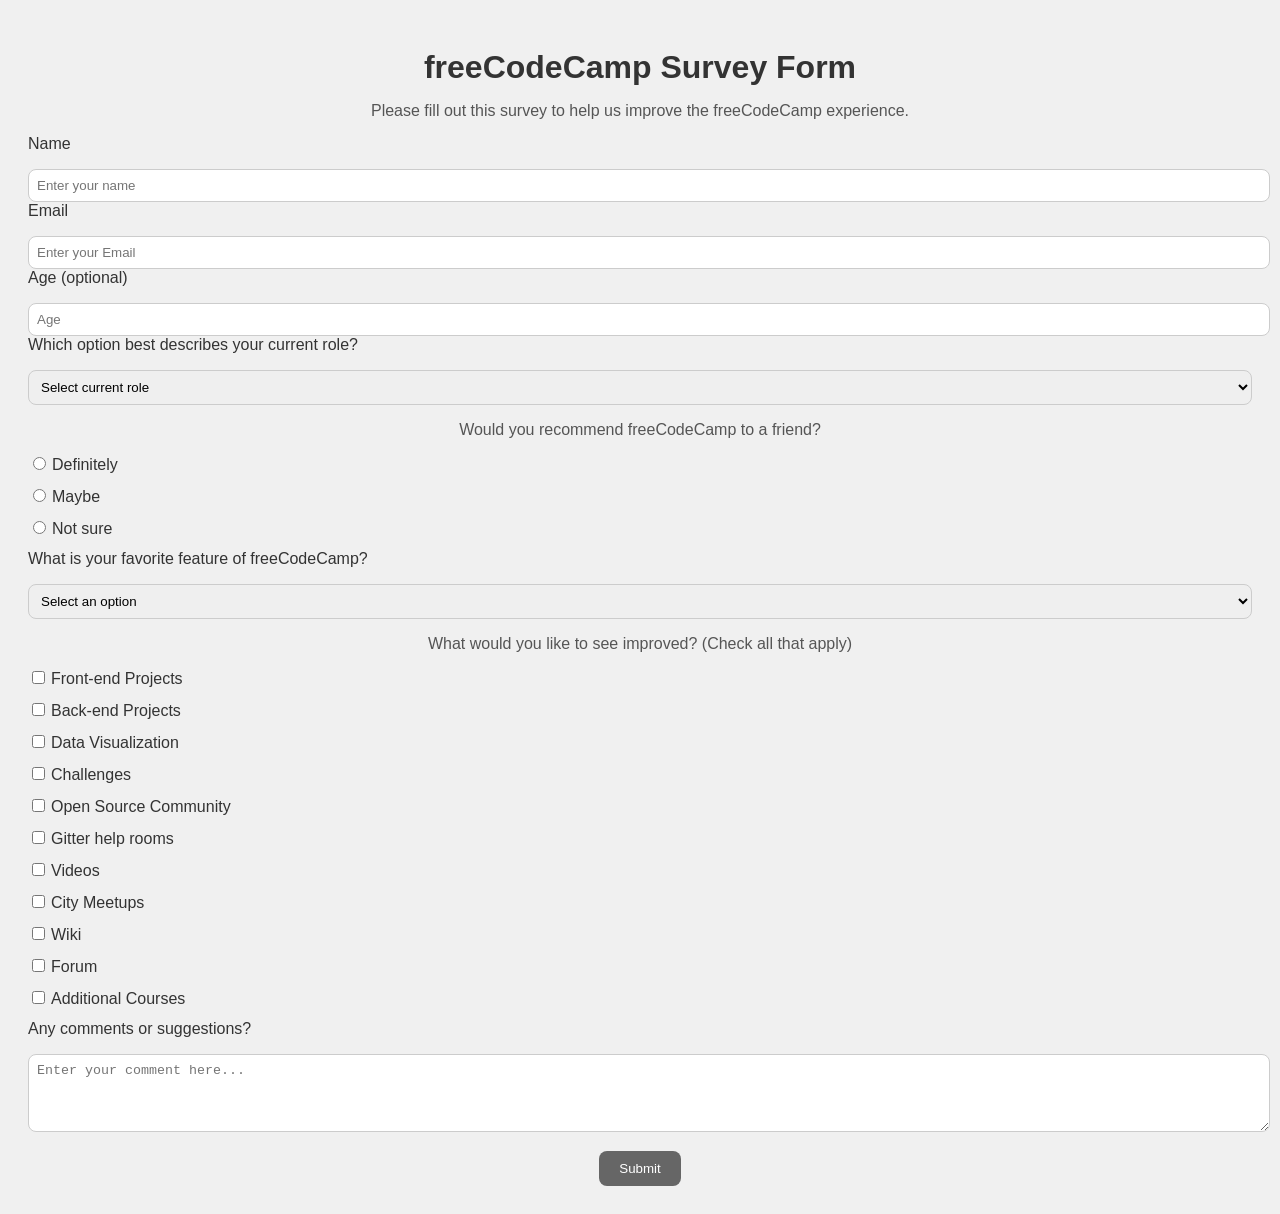
<file: Vercel Sites/Survey_Form/index.html>
<!DOCTYPE html>
<html lang="en">
  <head>
    <meta charset="UTF-8" />
    <title>Survey Form</title>
    <link rel="stylesheet" href="Survey_Form.css" />
  </head>
  <body>
    <h1 id="title">freeCodeCamp Survey Form</h1>
    <p id="description">
      Please fill out this survey to help us improve the freeCodeCamp experience.
    </p>

    <form id="survey-form">

      <!-- Name -->
      <label for="name" id="name-label">Name</label>
      <input type="text" id="name" name="name" placeholder="Enter your name" required />

      <!-- Email -->
      <label for="email" id="email-label">Email</label>
      <input type="email" id="email" name="email" placeholder="Enter your Email" required />

      <!-- Age -->
      <label for="number" id="number-label">Age <span>(optional)</span></label>
      <input type="number" id="number" name="age" placeholder="Age" min="10" max="120" />

      <!-- Current Role -->
      <label for="dropdown">Which option best describes your current role?</label>
      <select id="dropdown" name="role" required>
        <option value="" disabled selected>Select current role</option>
        <option value="student">Student</option>
        <option value="full-time-job">Full Time Job</option>
        <option value="part-time-job">Part Time Job</option>
        <option value="prefer-not-say">Prefer not to say</option>
        <option value="other">Other</option>
      </select>

      <!-- Recommend freeCodeCamp -->
      <p>Would you recommend freeCodeCamp to a friend?</p>
      <label>
        <input type="radio" name="recommend" value="definitely" required />Definitely
      </label>
      <label>
        <input type="radio" name="recommend" value="maybe" />Maybe
      </label>
      <label>
        <input type="radio" name="recommend" value="not-sure" />Not sure
      </label>

      <!-- Favorite Feature -->
      <label for="feature">What is your favorite feature of freeCodeCamp?</label>
      <select id="feature" name="feature" required>
        <option value="" disabled selected>Select an option</option>
        <option value="challenges">Challenges</option>
        <option value="projects">Projects</option>
        <option value="videos">Videos</option>
        <option value="community">Community</option>
      </select>

      <!-- Improvements -->
      <p>What would you like to see improved? (Check all that apply)</p>
      <label>
        <input type="checkbox" name="improve" value="front-end-projects" />Front-end Projects
      </label>
      <label>
        <input type="checkbox" name="improve" value="back-end-projects" />Back-end Projects
      </label>
      <label>
        <input type="checkbox" name="improve" value="data-visualization" />Data Visualization
      </label>
      <label>
        <input type="checkbox" name="improve" value="challenges" />Challenges
      </label>
      <label>
        <input type="checkbox" name="improve" value="open-source-community" />Open Source Community
      </label>
      <label>
        <input type="checkbox" name="improve" value="gitter-help-rooms" />Gitter help rooms
      </label>
      <label>
        <input type="checkbox" name="improve" value="videos" />Videos
      </label>
      <label>
        <input type="checkbox" name="improve" value="city-meetups" />City Meetups
      </label>
      <label>
        <input type="checkbox" name="improve" value="wiki" />Wiki
      </label>
      <label>
        <input type="checkbox" name="improve" value="forum" />Forum
      </label>
      <label>
        <input type="checkbox" name="improve" value="additional-courses" />Additional Courses
      </label>

      <!-- Additional Comments -->
      <label for="comments">Any comments or suggestions?</label>
      <textarea id="comments" name="comments" rows="4" cols="50" placeholder="Enter your comment here..."></textarea>

      <!-- Submit -->
      <button type="submit" id="submit">Submit</button>
    </form>
  </body>
</html>
</file>
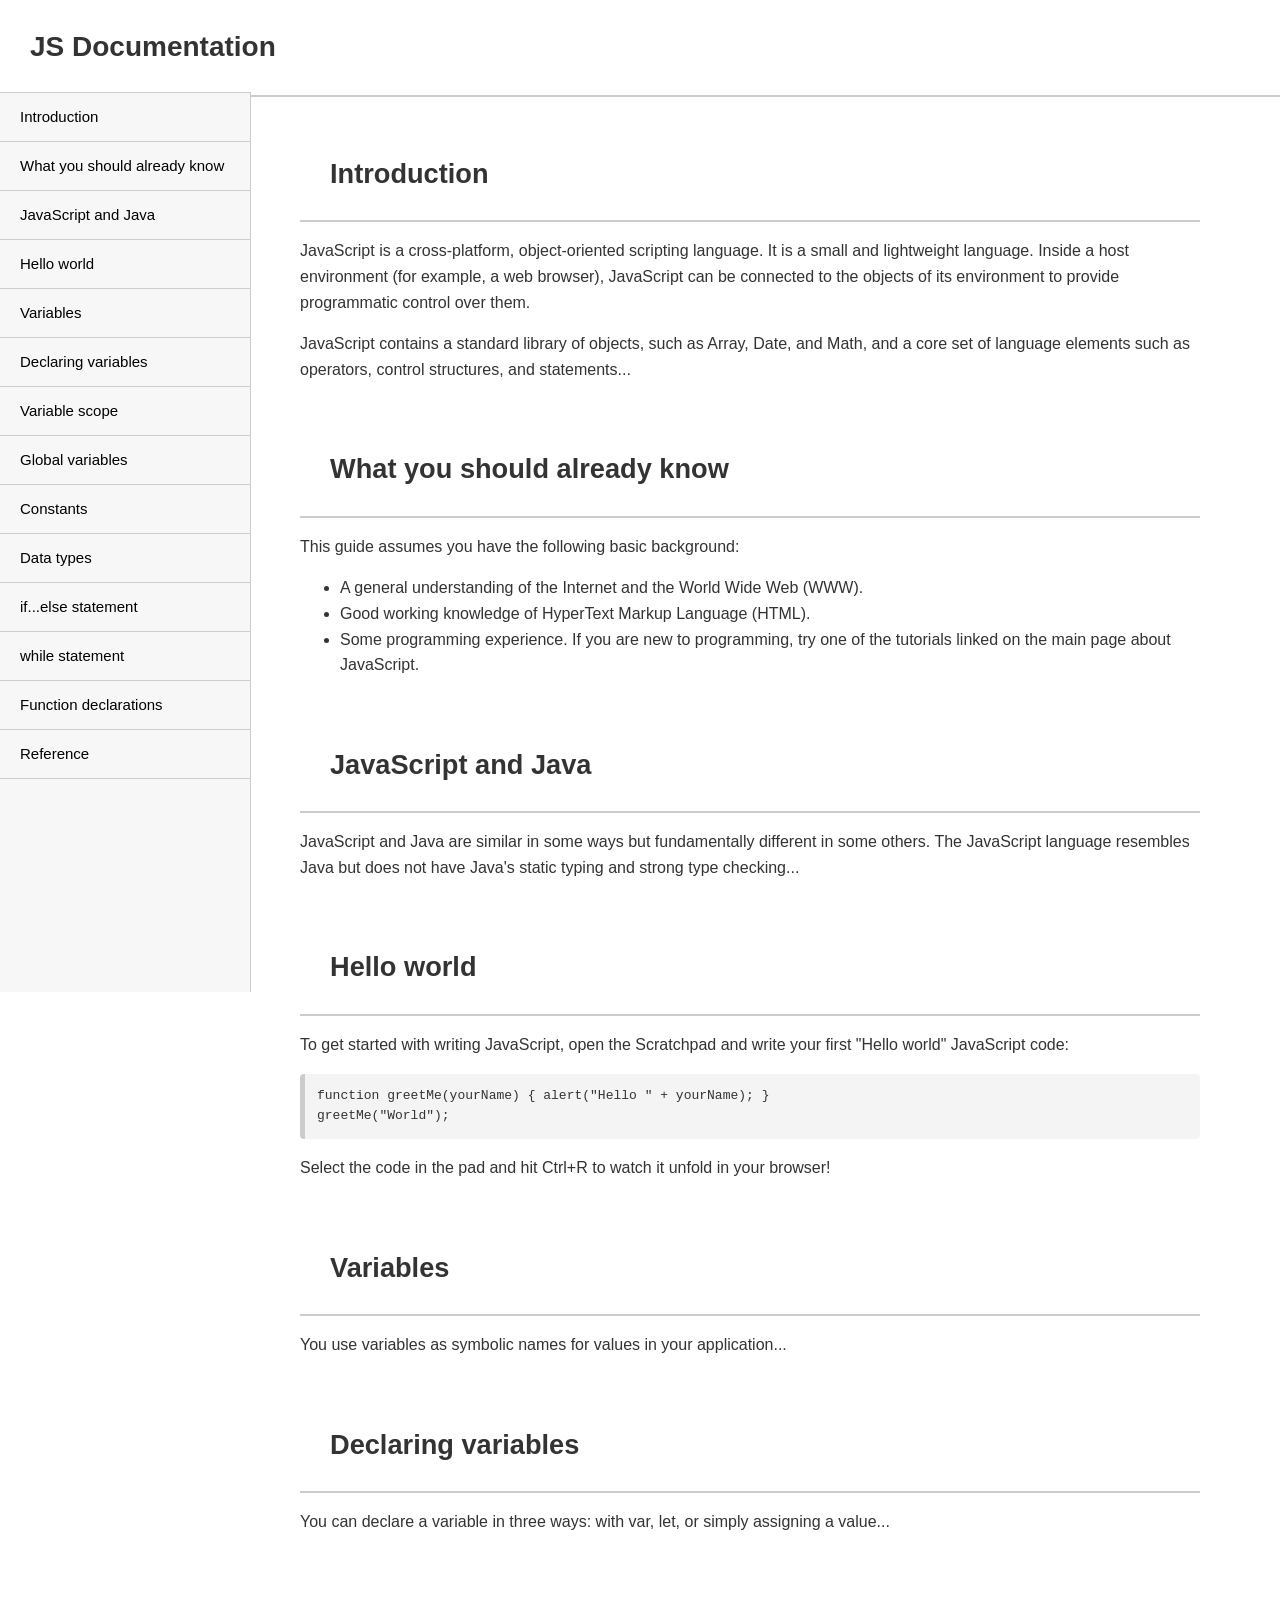
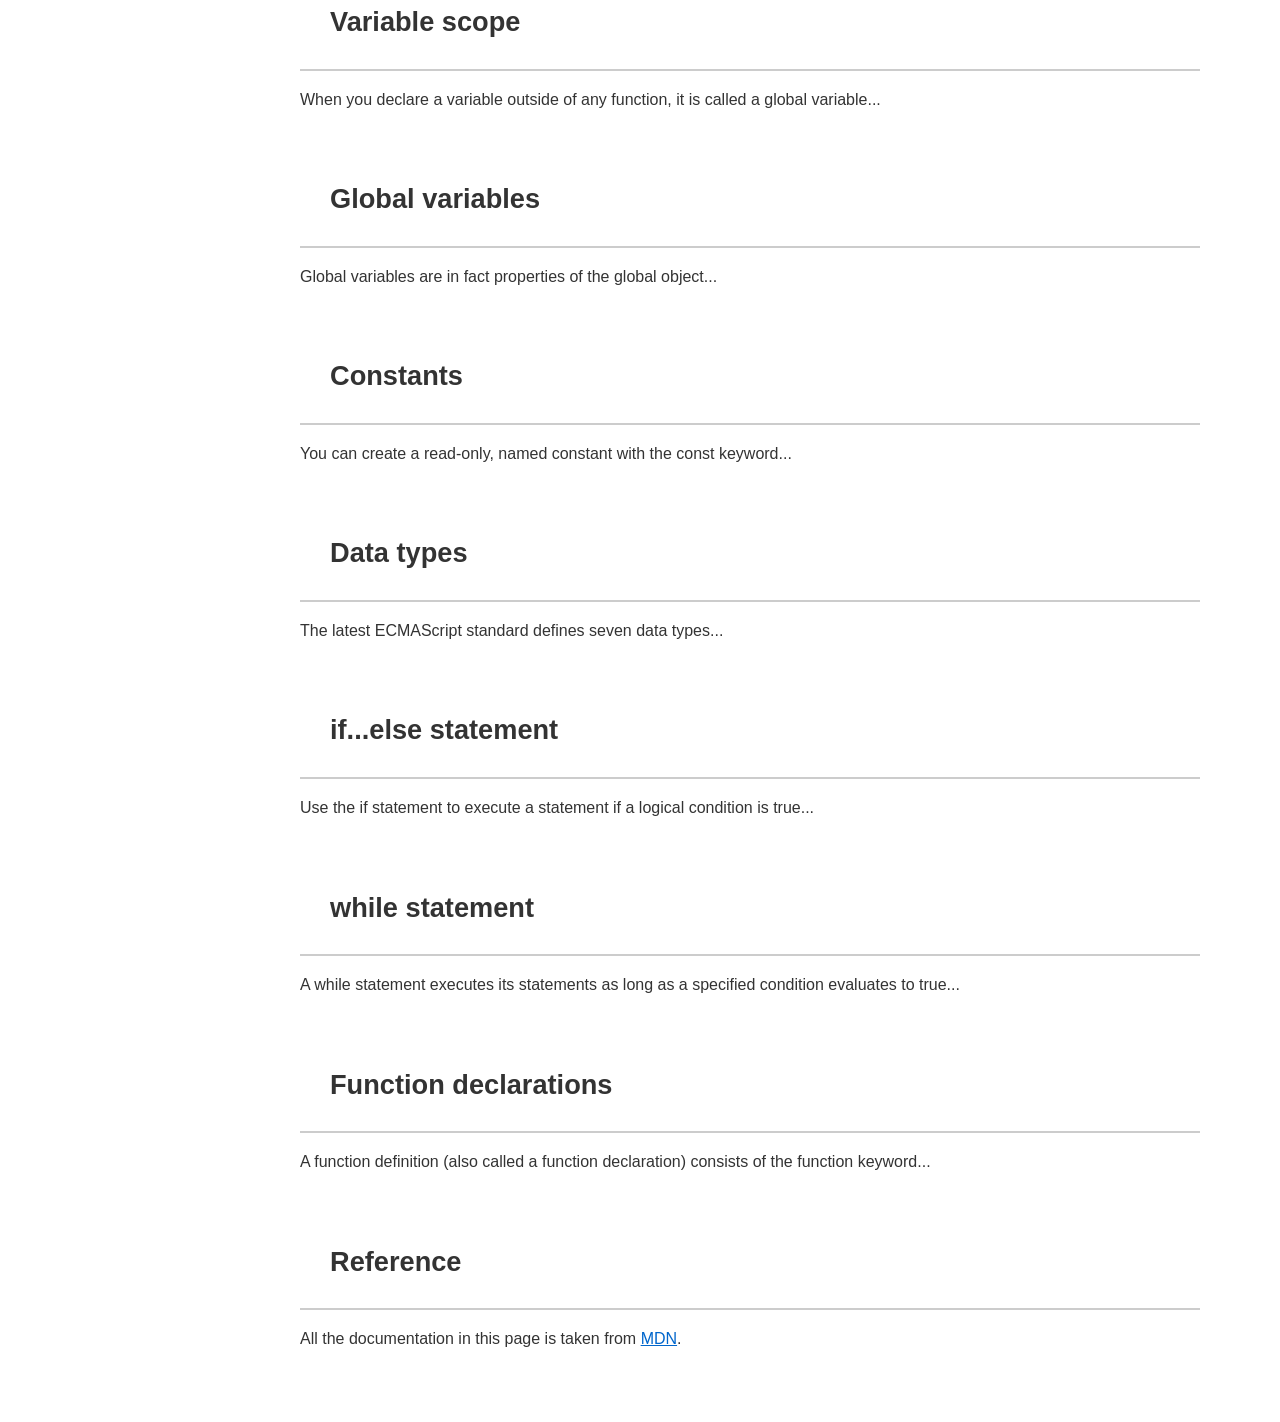
<file: Vercel Sites/Technical_Documentation/index.html>
<!DOCTYPE html>
<html lang="en">
<head>
  <meta charset="UTF-8">
  <meta name="viewport" content="width=device-width, initial-scale=1.0">
  <title>JS Documentation</title>
  <link rel="stylesheet" href="Technical_Documentation.css">
</head>
<body>
  <header id="header">
    <h1>JS Documentation</h1>
  </header>

  <div class="container">
    <!-- Sidebar -->
    <nav id="navbar">
      <ul>
        <li><a class="nav-link" href="#Introduction">Introduction</a></li>
        <li><a class="nav-link" href="#What_you_should_already_know">What you should already know</a></li>
        <li><a class="nav-link" href="#JavaScript_and_Java">JavaScript and Java</a></li>
        <li><a class="nav-link" href="#Hello_world">Hello world</a></li>
        <li><a class="nav-link" href="#Variables">Variables</a></li>
        <li><a class="nav-link" href="#Declaring_variables">Declaring variables</a></li>
        <li><a class="nav-link" href="#Variable_scope">Variable scope</a></li>
        <li><a class="nav-link" href="#Global_variables">Global variables</a></li>
        <li><a class="nav-link" href="#Constants">Constants</a></li>
        <li><a class="nav-link" href="#Data_types">Data types</a></li>
        <li><a class="nav-link" href="#if_else_statement">if...else statement</a></li>
        <li><a class="nav-link" href="#while_statement">while statement</a></li>
        <li><a class="nav-link" href="#Function_declarations">Function declarations</a></li>
        <li><a class="nav-link" href="#Reference">Reference</a></li>
      </ul>
    </nav>

    <!-- Main content -->
    <main id="main-doc">
      <section class="main-section" id="Introduction">
        <header>Introduction</header>
        <p>JavaScript is a cross-platform, object-oriented scripting language. It is a small and lightweight language. Inside a host environment (for example, a web browser), JavaScript can be connected to the objects of its environment to provide programmatic control over them.</p>
        <p>JavaScript contains a standard library of objects, such as Array, Date, and Math, and a core set of language elements such as operators, control structures, and statements...</p>
      </section>

      <section class="main-section" id="What_you_should_already_know">
        <header>What you should already know</header>
        <p>This guide assumes you have the following basic background:</p>
        <ul>
          <li>A general understanding of the Internet and the World Wide Web (WWW).</li>
          <li>Good working knowledge of HyperText Markup Language (HTML).</li>
          <li>Some programming experience. If you are new to programming, try one of the tutorials linked on the main page about JavaScript.</li>
        </ul>
      </section>

      <section class="main-section" id="JavaScript_and_Java">
        <header>JavaScript and Java</header>
        <p>JavaScript and Java are similar in some ways but fundamentally different in some others. The JavaScript language resembles Java but does not have Java's static typing and strong type checking...</p>
      </section>

      <section class="main-section" id="Hello_world">
        <header>Hello world</header>
        <p>To get started with writing JavaScript, open the Scratchpad and write your first "Hello world" JavaScript code:</p>
        <pre><code>function greetMe(yourName) { alert("Hello " + yourName); }
greetMe("World");</code></pre>
        <p>Select the code in the pad and hit Ctrl+R to watch it unfold in your browser!</p>
      </section>

      <section class="main-section" id="Variables">
        <header>Variables</header>
        <p>You use variables as symbolic names for values in your application...</p>
      </section>

      <section class="main-section" id="Declaring_variables">
        <header>Declaring variables</header>
        <p>You can declare a variable in three ways: with var, let, or simply assigning a value...</p>
      </section>

      <section class="main-section" id="Variable_scope">
        <header>Variable scope</header>
        <p>When you declare a variable outside of any function, it is called a global variable...</p>
      </section>

      <section class="main-section" id="Global_variables">
        <header>Global variables</header>
        <p>Global variables are in fact properties of the global object...</p>
      </section>

      <section class="main-section" id="Constants">
        <header>Constants</header>
        <p>You can create a read-only, named constant with the const keyword...</p>
      </section>

      <section class="main-section" id="Data_types">
        <header>Data types</header>
        <p>The latest ECMAScript standard defines seven data types...</p>
      </section>

      <section class="main-section" id="if_else_statement">
        <header>if...else statement</header>
        <p>Use the if statement to execute a statement if a logical condition is true...</p>
      </section>

      <section class="main-section" id="while_statement">
        <header>while statement</header>
        <p>A while statement executes its statements as long as a specified condition evaluates to true...</p>
      </section>

      <section class="main-section" id="Function_declarations">
        <header>Function declarations</header>
        <p>A function definition (also called a function declaration) consists of the function keyword...</p>
      </section>

      <section class="main-section" id="Reference">
        <header>Reference</header>
        <p>All the documentation in this page is taken from <a href="https://developer.mozilla.org/en-US/docs/Web/JavaScript/Guide" target="_blank">MDN</a>.</p>
      </section>
    </main>
  </div>
</body>
</html>
</file>
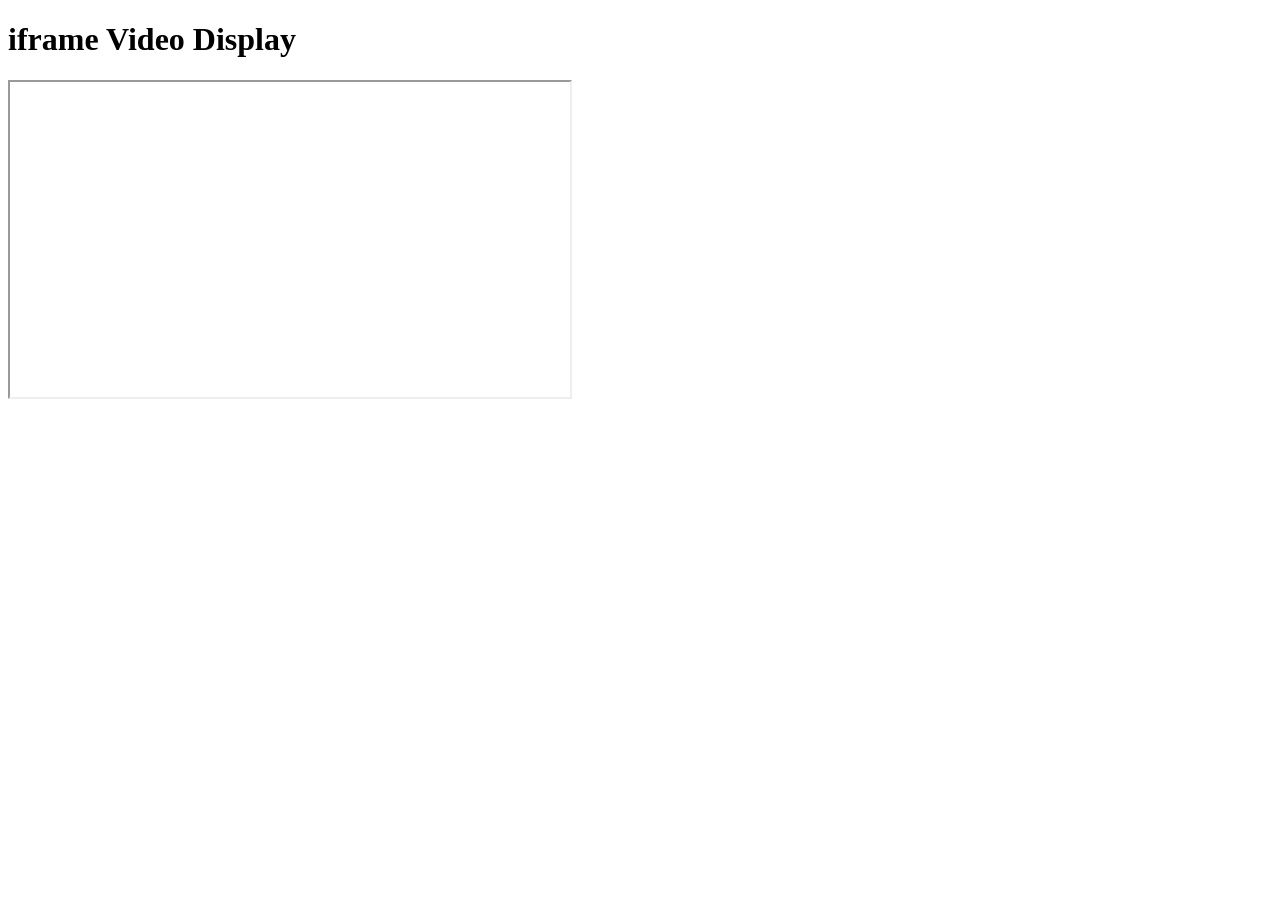
<file: CITCS/Basic HTML/Video_Display.html>
<!DOCTYPE html>
<html lang="en">
  <head>
    <meta charset="UTF-8" />
    <meta name="viewport" content="width=device-width, initial-scale=1.0" />
    <title>Display Videos in an iframe</title>
  </head>
  <body>
    <h1>iframe Video Display</h1>
        <iframe
      width="560"
      height="315"
      src="https://www.youtube.com/embed/I0_951_MPE0"
      allow="accelerometer autoplay clipboard-write encrypted-media gyroscope web-share"
      referrerpolicy="strict-origin-when-cross-origin"

    >

    </iframe>
    
  </body>
</html>
</file>
<file: Vercel Sites/Survey_Form/Survey_Form.css>
body {
  font-family: Arial, sans-serif;
  background-color: #f0f0f0;
  color: #333;
  text-align: center;
  padding: 20px;
}

h1 {
  margin-bottom: 10px;
}

p {
  margin-bottom: 15px;
  color: #555;
}

main {
  background-color: #fff;
  max-width: 500px;
  margin: 20px auto;
  padding: 20px;
  border-radius: 15px;
  box-shadow: 3px 3px 10px rgba(0, 0, 0, 0.1);
  color: #333;
}

form label {
  display: block;
  text-align: left;
  margin-bottom: 12px;
}

input[type="text"],
input[type="email"],
input[type="number"],
textarea,
select {
  width: 100%;
  padding: 8px;
  margin-top: 4px;
  border: 1px solid #ccc;
  border-radius: 8px;
}

input[type="radio"],
input[type="checkbox"] {
  margin-right: 6px;
}

button {
  margin-top: 15px;
  padding: 10px 20px;
  border: none;
  border-radius: 8px;
  background-color: #666;
  color: white;
  cursor: pointer;
}

button:hover {
  background-color: #555;
}

a {
  color: #666;
  text-decoration: none;
}

a:hover {
  text-decoration: underline;
}

textarea {
  resize: vertical;
}
</file>
<file: Vercel Sites/Technical_Documentation/Technical_Documentation.css>
body {
  font-family: Arial, sans-serif;
  margin: 0;
  color: #333;
  line-height: 1.6;
  background-color: #fff;
}

/* Header */
header {
  background-color: #ffffff;
  text-align: left;
  padding: 25px 30px;
  border-bottom: 2px solid #ccc;
}

header h1 {
  margin: 0;
  font-size: 28px;
}

/* Layout container */
.container {
  display: flex;
  flex-direction: row;
}

/* Sidebar */
#navbar {
  min-width: 250px;
  max-width: 250px;
  height: 100vh;
  position: fixed;
  left: 0;
  top: 0;
  margin-top: 92px; /* aligns sidebar under header */
  
  background-color: #f7f7f7;
  border-right: 1px solid #ccc;
  overflow-y: auto;
}

#navbar ul {
  list-style: none;
  padding: 0;
  margin: 0;
}

#navbar li {
  border-bottom: 1px solid #ccc;
}

#navbar li:first-child {
  border-top: 1px solid #ccc;
}

.nav-link {
  display: block;
  padding: 12px 20px;
  color: #000;
  text-decoration: none;
  font-size: 15px;
}

.nav-link:hover {
  background-color: #e8e8e8;
}

/* Main content */
#main-doc {
  margin-left: 270px;
  padding: 30px;
  max-width: 900px;
}

.main-section {
  margin-bottom: 40px;
}

.main-section > header {
  font-size: 1.7em;
  font-weight: bold;
  margin-bottom: 15px;
}

/* Code styling */
pre {
  background-color: #f4f4f4;
  padding: 12px;
  overflow-x: auto;
  border-left: 5px solid #ccc;
  border-radius: 4px;
}

/* Links */
a {
  color: #0066cc;
}

/* Responsive layout */
@media (max-width: 800px) {
  #navbar {
    position: relative;
    width: 100%;
    height: auto;
    margin-top: 0;
  }

  #main-doc {
    margin-left: 0;
  }
}
</file>
